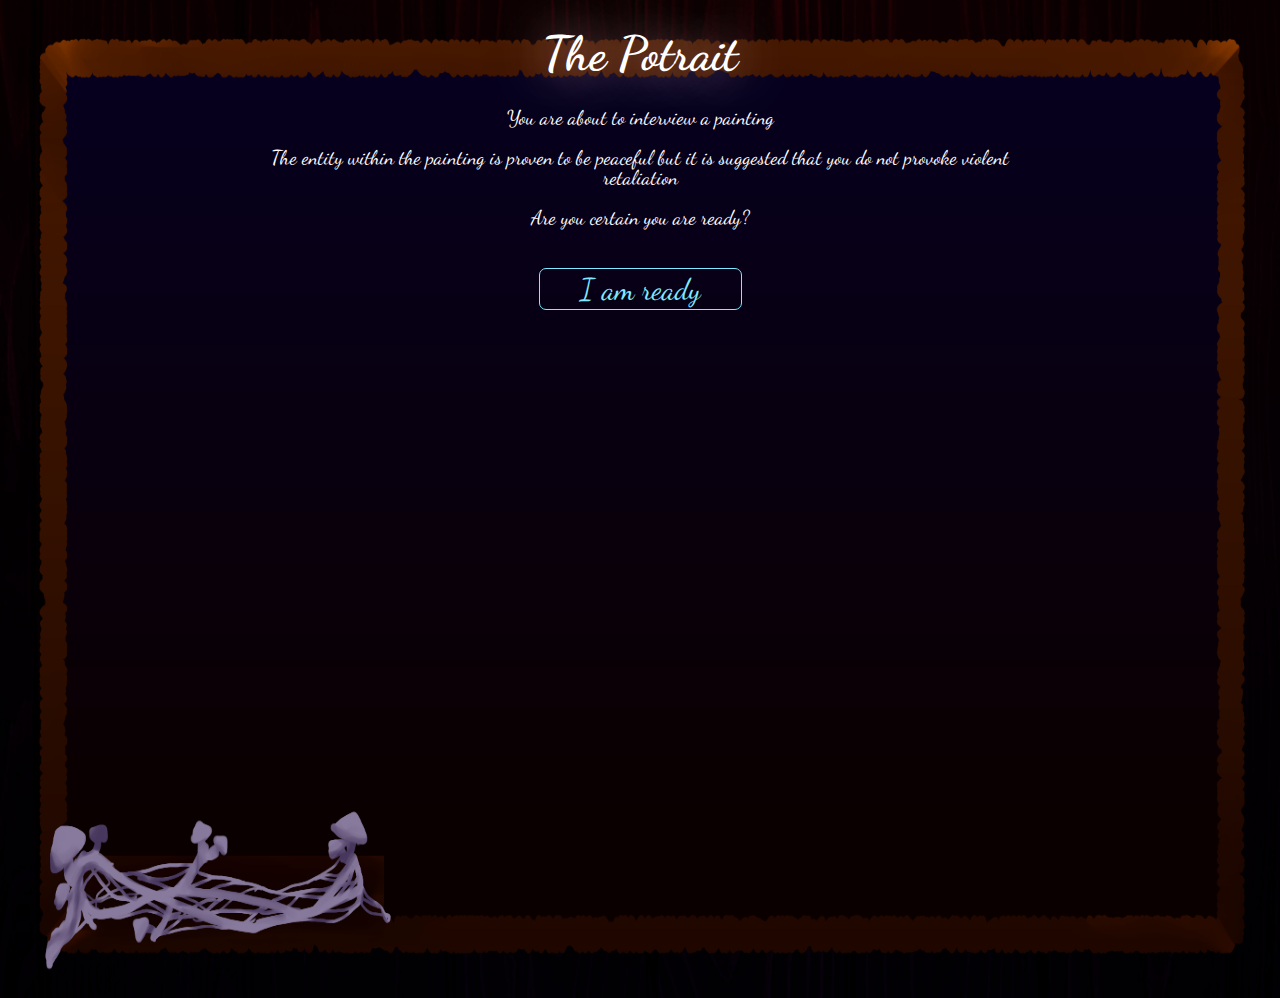
<file: index.html>
<html></html>
<head>
    <link rel="preconnect" href="https://fonts.googleapis.com">
    <link rel="preconnect" href="https://fonts.gstatic.com" crossorigin>
    <link href="https://fonts.googleapis.com/css2?family=Dancing+Script:wght@400..700&display=swap" rel="stylesheet">

	<link href="css/reset.css" rel="stylesheet">
	<link href="css/index.css" rel="stylesheet">

</head>
<body>



	<h1>The Potrait</h1>

	<div id="container">
		<p>You are about to interview a painting</p>

		<p>The entity within the painting is proven to be peaceful but it is suggested that you do not provoke violent retaliation</p>

        <p>Are you certain you are ready?</p>
		
		<a class="button" href="Nyx.html">I am ready</a>
	</div>
	<audio id="click-sound" src="sounds/click.wav" preload="auto"></audio>
	<audio id="hover-sound" src="sounds/hover.wav" preload="auto"></audio>
	<script src="js/index.js"></script>
</body>

</html>
</file>
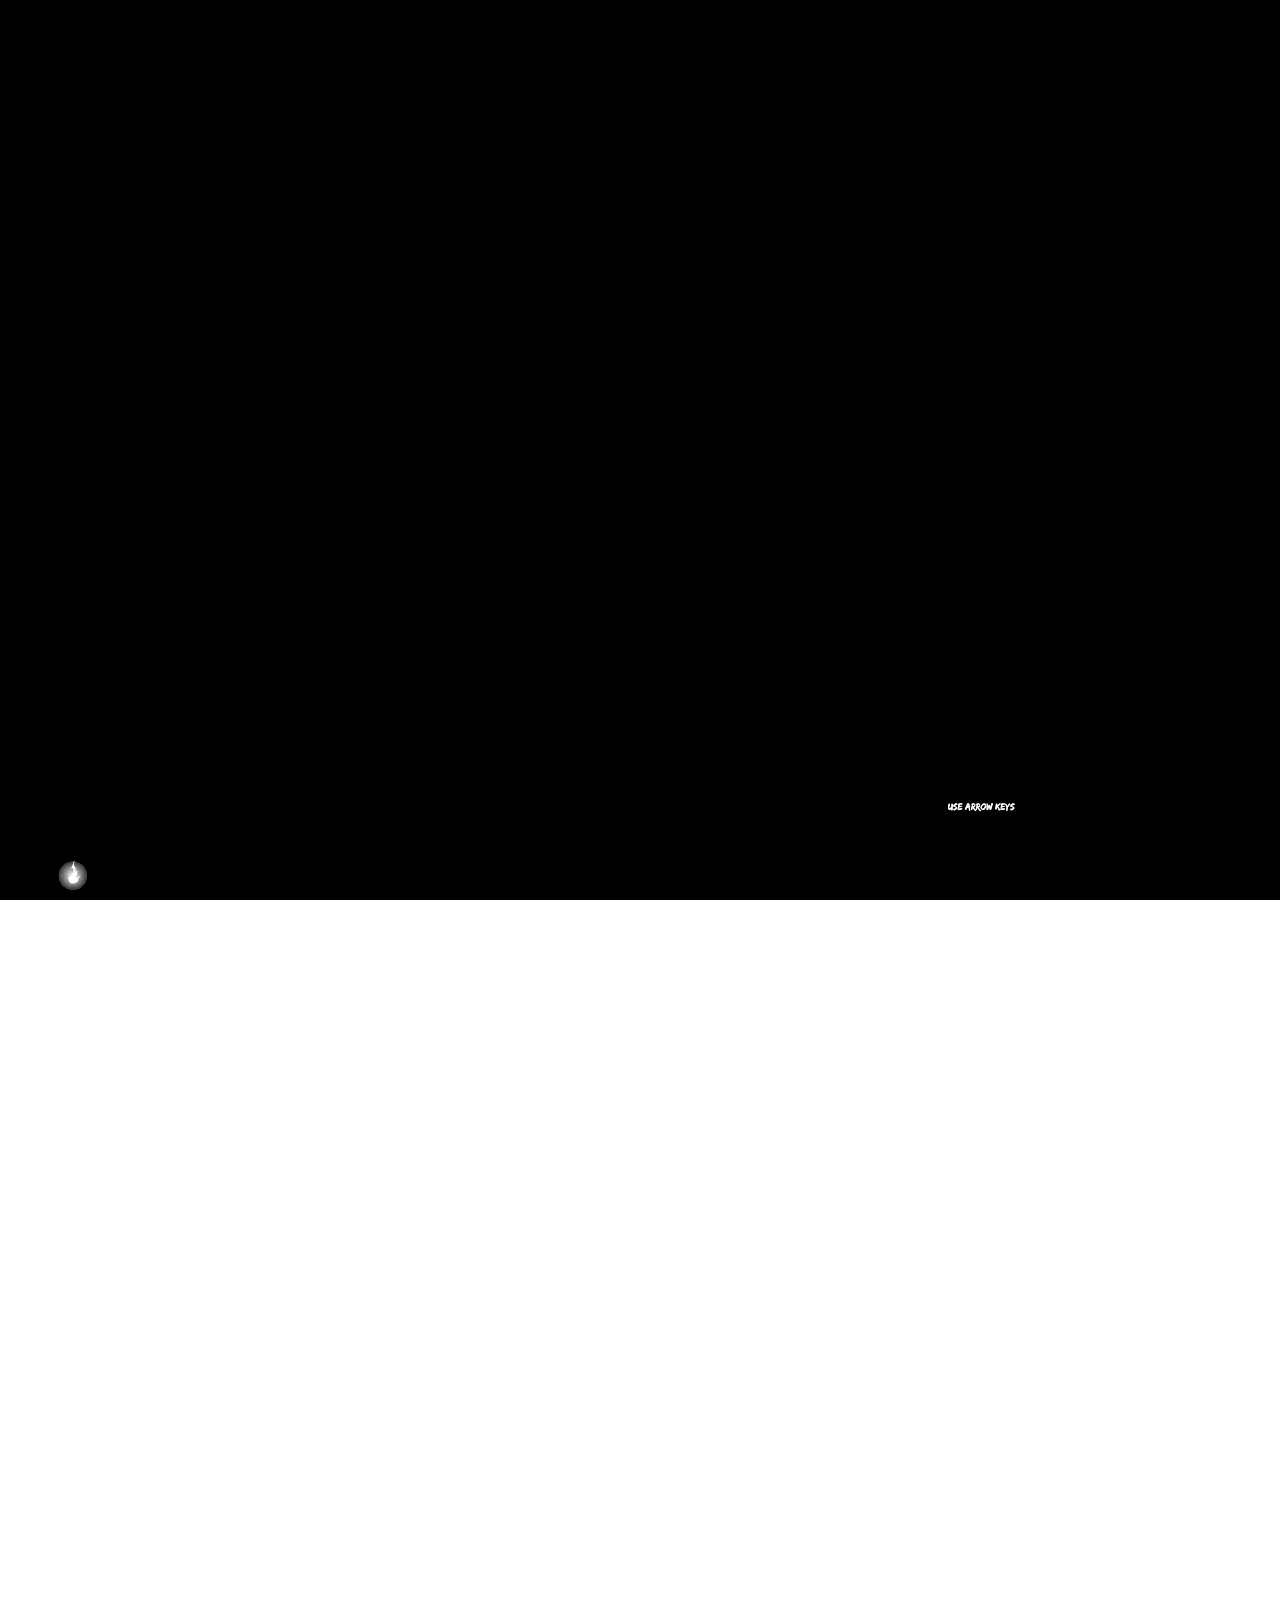
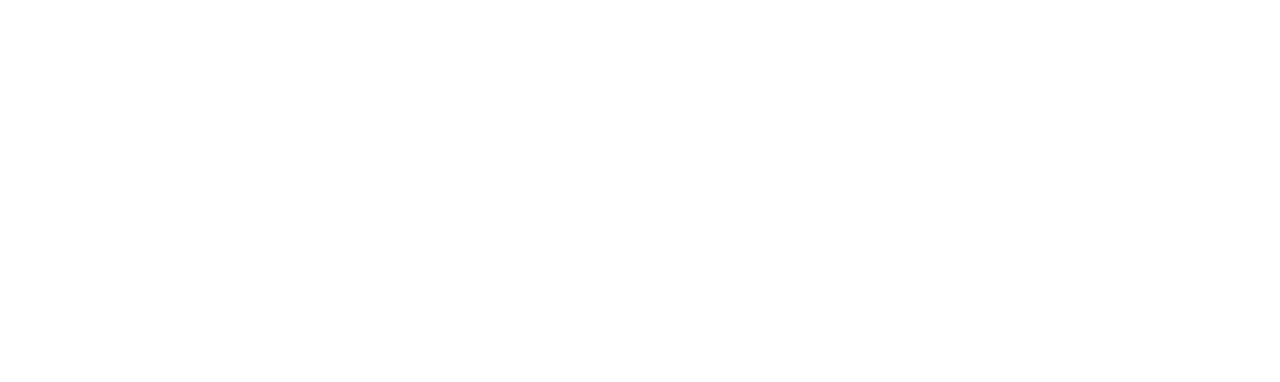
<file: Aeon.html>
<!DOCTYPE html>
<html lang="en">
<head>
    <meta charset="UTF-8">
    <meta name="viewport" content="width=device-width, initial-scale=1.0">
    <title>Side Scroller</title>
    <link rel="stylesheet" href="css/Aeon.css">
</head>
<body>
    <div class="game-container">
        <div class="background"></div>
        <div class="tree"></div>
        <div class="architect"></div>
        <div class="text"></div>
        <div class="obstacle"></div>
        <div class="player">
            <img src="./images/player.gif">
        </div>
    </div>
    <div class="transition-overlay"></div>
    <script src="js/Aeon.js"></script>
</body>
</html>
</file>
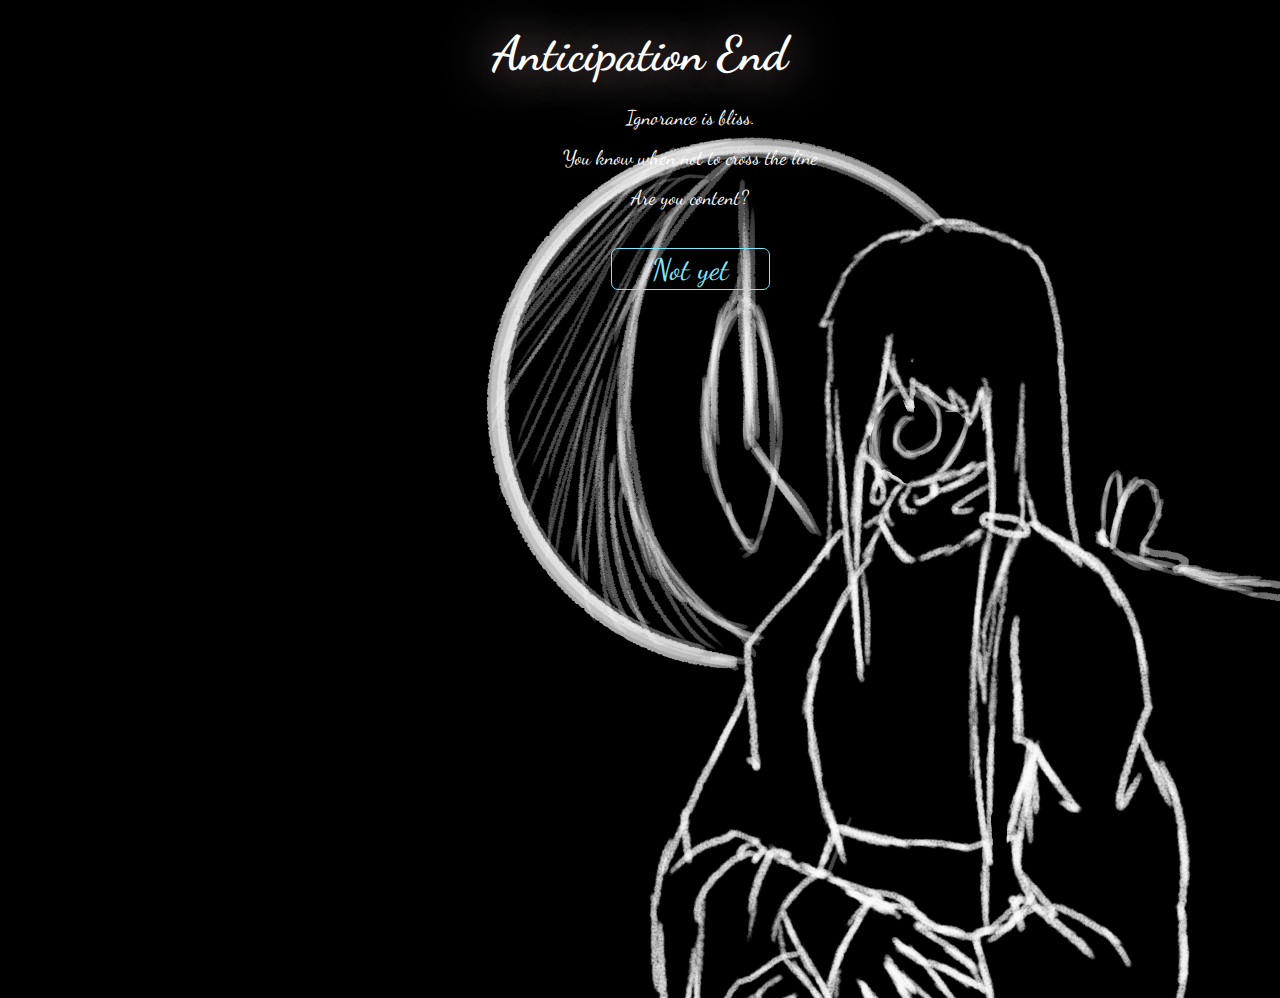
<file: end/Anticipation.html>
<html></html>
<head>
    <link rel="preconnect" href="https://fonts.googleapis.com">
    <link rel="preconnect" href="https://fonts.gstatic.com" crossorigin>
    <link href="https://fonts.googleapis.com/css2?family=Dancing+Script:wght@400..700&display=swap" rel="stylesheet">

	<link href="css/reset.css" rel="stylesheet">
	<link href="css/Anticipation.css" rel="stylesheet">

</head>
<body>

	<h1>Anticipation End</h1>

	<div id="container">
		<p>Ignorance is bliss.</p>
	
		<p>You know when not to cross the line</p>
	
		<p>Are you content?</p>
	
		
		<a class="button" href="../Nyx.html">Not yet</a>


	</div>

</body>

</html>
</file>
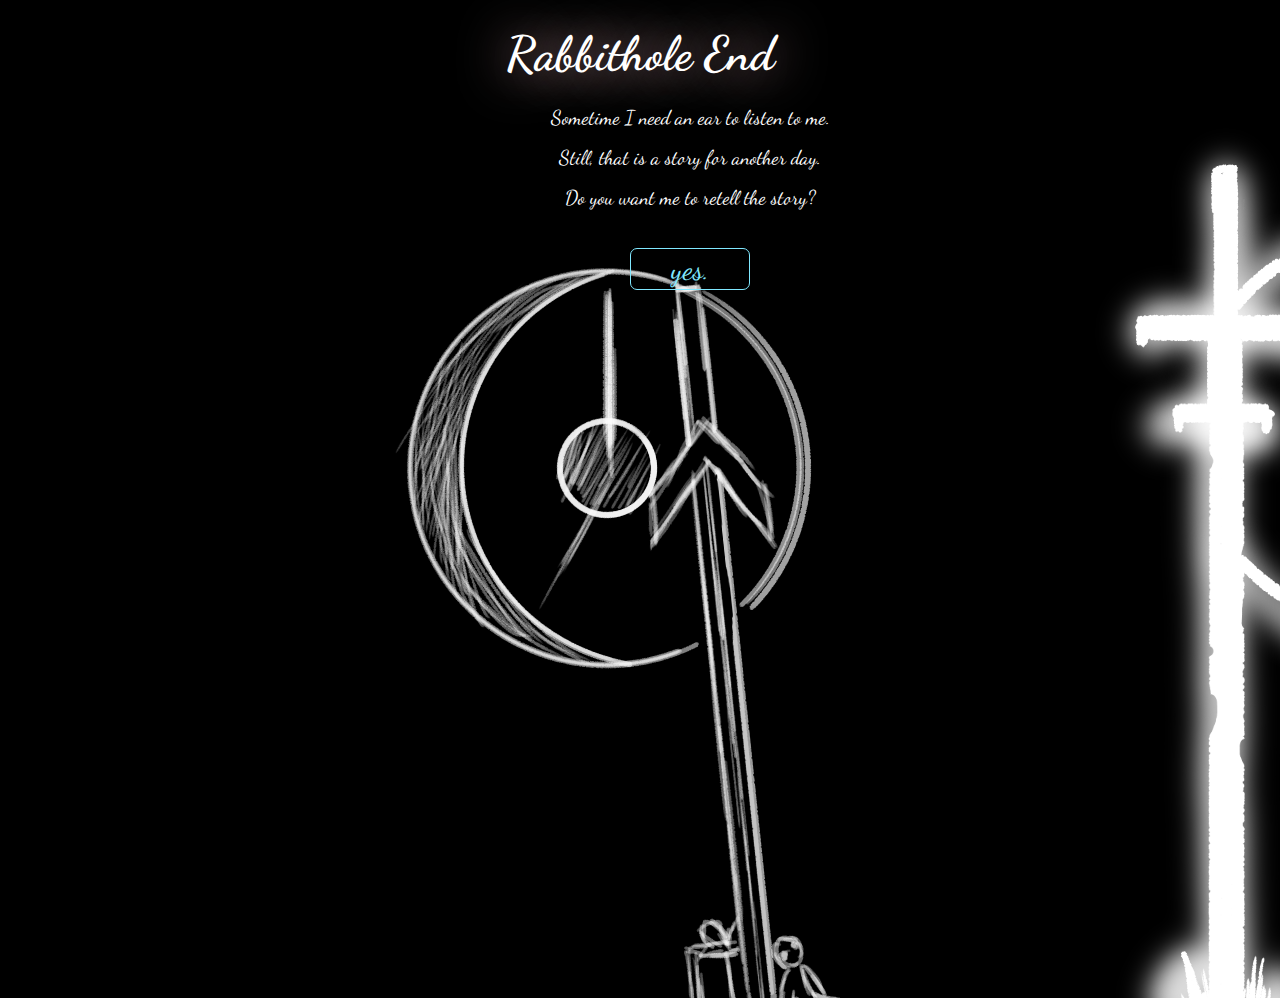
<file: end/Rabbithole.html>
<html></html>
<head>
    <link rel="preconnect" href="https://fonts.googleapis.com">
    <link rel="preconnect" href="https://fonts.gstatic.com" crossorigin>
    <link href="https://fonts.googleapis.com/css2?family=Dancing+Script:wght@400..700&display=swap" rel="stylesheet">
	<link href="css/reset.css" rel="stylesheet">
	<link href="css/Rabbithole.css" rel="stylesheet">

</head>
<body>

	<h1>Rabbithole End</h1>

	<div id="container">
		<p>Sometime I need an ear to listen to me.</p>

		<p>Still, that is a story for another day.</p>

        <p>Do you want me to retell the story?</p>
		
		<a class="button" href="../Nyx.html">yes.</a>
	</div>

</body>

</html>
</file>
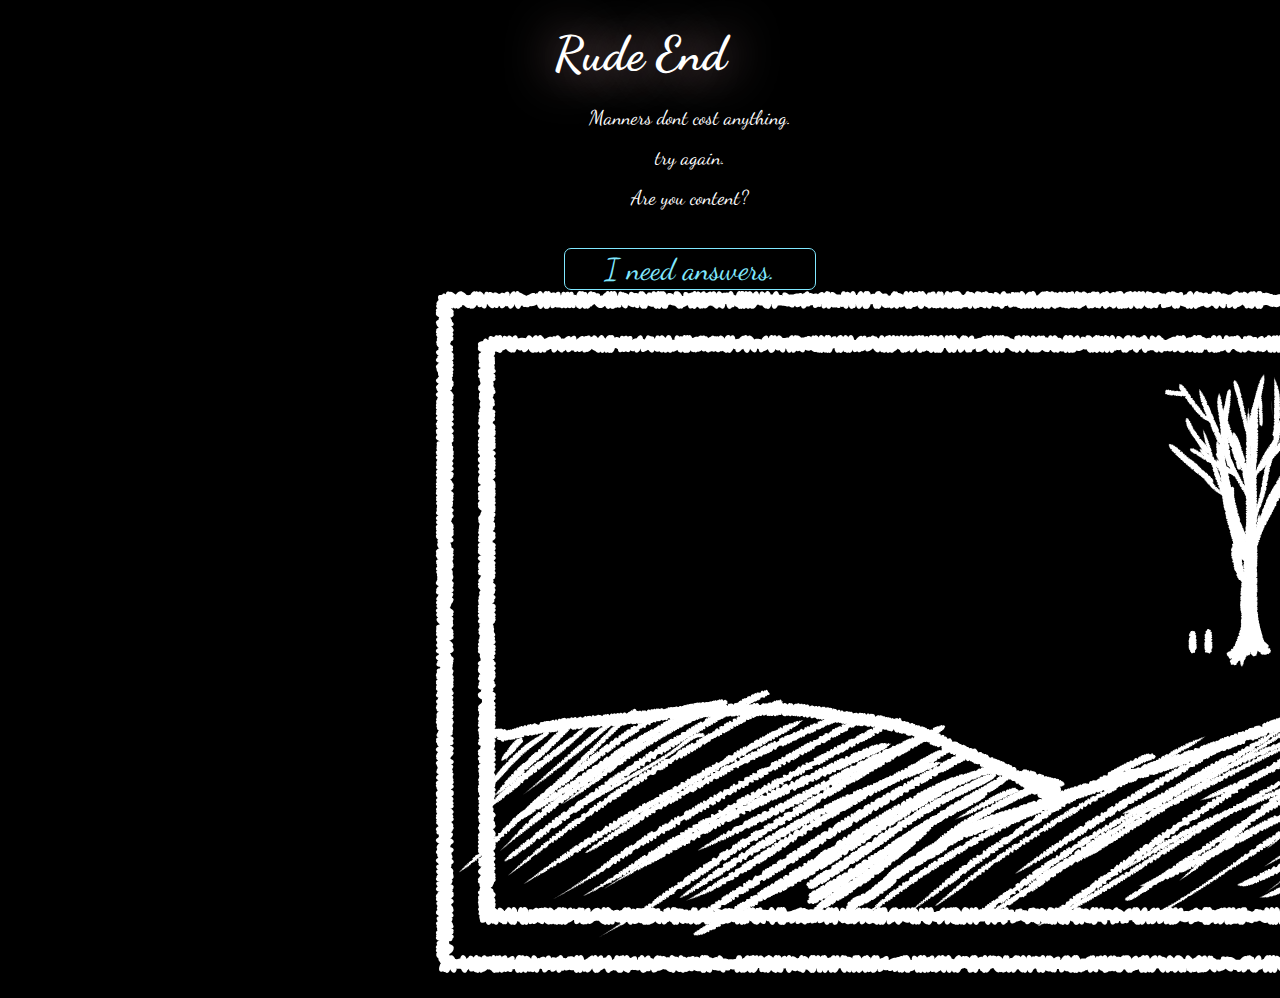
<file: end/Rude.html>
<html></html>
<head>
    <link rel="preconnect" href="https://fonts.googleapis.com">
    <link rel="preconnect" href="https://fonts.gstatic.com" crossorigin>
    <link href="https://fonts.googleapis.com/css2?family=Dancing+Script:wght@400..700&display=swap" rel="stylesheet">
	<link href="css/reset.css" rel="stylesheet">
	<link href="css/Rude.css" rel="stylesheet">

</head>
<body>

	<h1>Rude End</h1>

	<div id="container">
		<p>Manners dont cost anything.</p>

		<p>try again.</p>

        <p>Are you content?</p>
		
		<a class="button" href="../Nyx.html">I need answers.</a>
	</div>

</body>

</html>
</file>
<file: css/index.css>
body
{
	margin: 0;
    padding: 0;
	background-color:rgb(110,110,110);
	background-image:url('../images/BackgroundFalter.png');
	font-family: "Dancing Script", cursive;
	font-size: 5px;
	background-size:100% 100%;
}
#container
{
	font-size:24px;
	margin: 0 auto;
	padding:10px 50px;
	width:800px;
	position:relative;
	text-align:center;
	color:white;
	height:100%;
}
h1
{
	font-size:48px;
	padding-top: 30px;
	text-align:center;
	color:white;
	text-shadow:0px 0px 50px pink;
}
p
{
	margin: 20px;
	font-size: 20px;
}
a
{
	color:rgb(255, 247, 128);
}
a.button
{
	font-size: 30px;
	text-decoration: none;
	color:rgb(128, 232, 255);
	display:inline-block;
	margin:20px auto;
	padding:5px 40px;
	border:1px solid rgb(128, 232, 255);
	border-radius:7px;
}
a.button:hover
{
	text-shadow:0px 0px 8px white;
	background:rgba(151, 128, 255, 0.4);
}
ul
{
	list-style-type:none;
	font-size:18px;
	padding: 0px;
	margin: 20px;
}
li
{
	color:rgb(255, 80, 150);
	margin: 5px;
}
</file>
<file: css/Aeon.css>
/* styles.css */
body {
    
    padding: 0;
    margin: 0;
    overflow: hidden;
}

.game-container {
    position: relative;
    width: 100vw;
    height: 100vh;
    background-color: white; /* Sky blue background */
    overflow: hidden;
}



.background {
    position: absolute;
    width: 3000%;
    height: 100%;
    background-color: black;
    /*background-image: url('../images/Background.png'); /* Replace with your image */
    background-repeat: repeat-x;
    animation: scrollBackground 10s linear infinite;
}

@keyframes scrollBackground {
    from {
        transform: translateX(0);
    }
    to {
        transform: translateX(-50%);
    }
}


.player {
    position: absolute;
    width: 50%;
    height: auto;
    bottom: 0;
    left: 50px;
    object-fit: contain; /* Ensure the GIF fits within its container */
z-index: 4;
}

.transition-overlay {
    position: absolute;
    width: 1980px;
    height: 1082px;
    background-color: #6037c2;
    opacity: 0;
    pointer-events: none;
    transition: opacity 1s;
}

.flashlight {
    
    position: absolute;
    width: 200px;
    height: 200px;
    border-radius: 50%;
    background: radial-gradient(circle, rgba(255,255,255,0.8) 0%, rgba(255,255,255,0.1) 70%, rgba(0,0,0,0) 100%);
    pointer-events: none; /* Allow clicks to pass through */
    animation: flicker 0.1s infinite alternate;
    z-index: 2;
}

@keyframes flicker {
    0% { transform: scale(1); }
    100% { transform: scale(1.2); }
}

.text {
    position: absolute;
    width: 3000px;
    height: 1082px;
    
    background-image: url('../images/text.png');
    bottom: 0;
    left: 900px; /* Position the obstacle */
    z-index: 3;
}

.tree {
    position: absolute;
    width: 3000px;
    height: 1082px;
    
    background-image: url('../images/tree.png');
    bottom: 0;
    left: 900px; /* Position the obstacle */
    z-index: 1;
}

.architect {
    position: absolute;
    width: 3000px;
    height: 1082px;
    
    background-image: url('../images/fieldofblades.png');
    bottom: 0;
    left: 900px; /* Position the obstacle */
    z-index: 3;
}
</file>
<file: end/css/Anticipation.css>
body
{
	margin: 0;
    padding: 0;
	background-color:rgb(0, 0, 0);

	font-family: "Dancing Script", cursive;
	font-size: 5px;
	background-size:100% 100%;
}
#container
{
	background-image: url("../SpiralJoy.png");
	font-size:24px;
	margin: 0 auto;
	padding:10px 50px;
	width:100%;
	position:relative;
	text-align:center;
	color:white;
	height:100%;
}
h1
{
	font-size:48px;
	padding-top: 30px;
	text-align:center;
	color:white;
	text-shadow:0px 0px 50px pink;
}
p
{
	margin: 20px;
	font-size: 20px;
}
a
{
	color:rgb(255, 247, 128);
}
a.button
{
	font-size: 30px;
	text-decoration: none;
	color:rgb(128, 232, 255);
	display:inline-block;
	margin:20px auto;
	padding:5px 40px;
	border:1px solid rgb(128, 232, 255);
	border-radius:7px;
}
a.button:hover
{
	text-shadow:0px 0px 8px white;
	background:rgba(151, 128, 255, 0.4);
}
</file>
<file: end/css/Rabbithole.css>
body
{
	margin: 0;
    padding: 0;
	background-color:rgb(0, 0, 0);

	font-family: "Dancing Script", cursive;
	font-size: 5px;
	background-size:100% 100%;
}
#container
{
	margin: 0;
    padding: 0;
	background-image: url("../LuaSolTomb.png");
	font-size:24px;
	margin: 0 auto;
	padding:10px 50px;
	width:100%;
	position:relative;
	text-align:center;
	color:white;
	height:100%;
}
h1
{
	font-size:48px;
	padding-top: 30px;
	text-align:center;
	color:white;
	text-shadow:0px 0px 50px pink;
}
p
{
	margin: 20px;
	font-size: 20px;
}
a
{
	color:rgb(255, 247, 128);
}
a.button
{
	font-size: 30px;
	text-decoration: none;
	color:rgb(128, 232, 255);
	display:inline-block;
	margin:20px auto;
	padding:5px 40px;
	border:1px solid rgb(128, 232, 255);
	border-radius:7px;
}
a.button:hover
{
	text-shadow:0px 0px 8px white;
	background:rgba(151, 128, 255, 0.4);
}
</file>
<file: end/css/Rude.css>
body
{
	margin: 0;
    padding: 0;
	background-color:rgb(0, 0, 0);

	font-family: "Dancing Script", cursive;
	font-size: 5px;
	background-size:100% 100%;
}
#container
{
	background-image: url("../WillowTree.png");
	font-size:24px;
	margin: 0 auto;
	padding:10px 50px;
	width:100%;
	position:relative;
	text-align:center;
	color:white;
	height:100%;
}
h1
{
	font-size:48px;
	padding-top: 30px;
	text-align:center;
	color:white;
	text-shadow:0px 0px 50px pink;
}
p
{
	margin: 20px;
	font-size: 20px;
}
a
{
	color:rgb(255, 247, 128);
}
a.button
{
	font-size: 30px;
	text-decoration: none;
	color:rgb(128, 232, 255);
	display:inline-block;
	margin:20px auto;
	padding:5px 40px;
	border:1px solid rgb(128, 232, 255);
	border-radius:7px;
}
a.button:hover
{
	text-shadow:0px 0px 8px white;
	background:rgba(151, 128, 255, 0.4);
}
</file>
